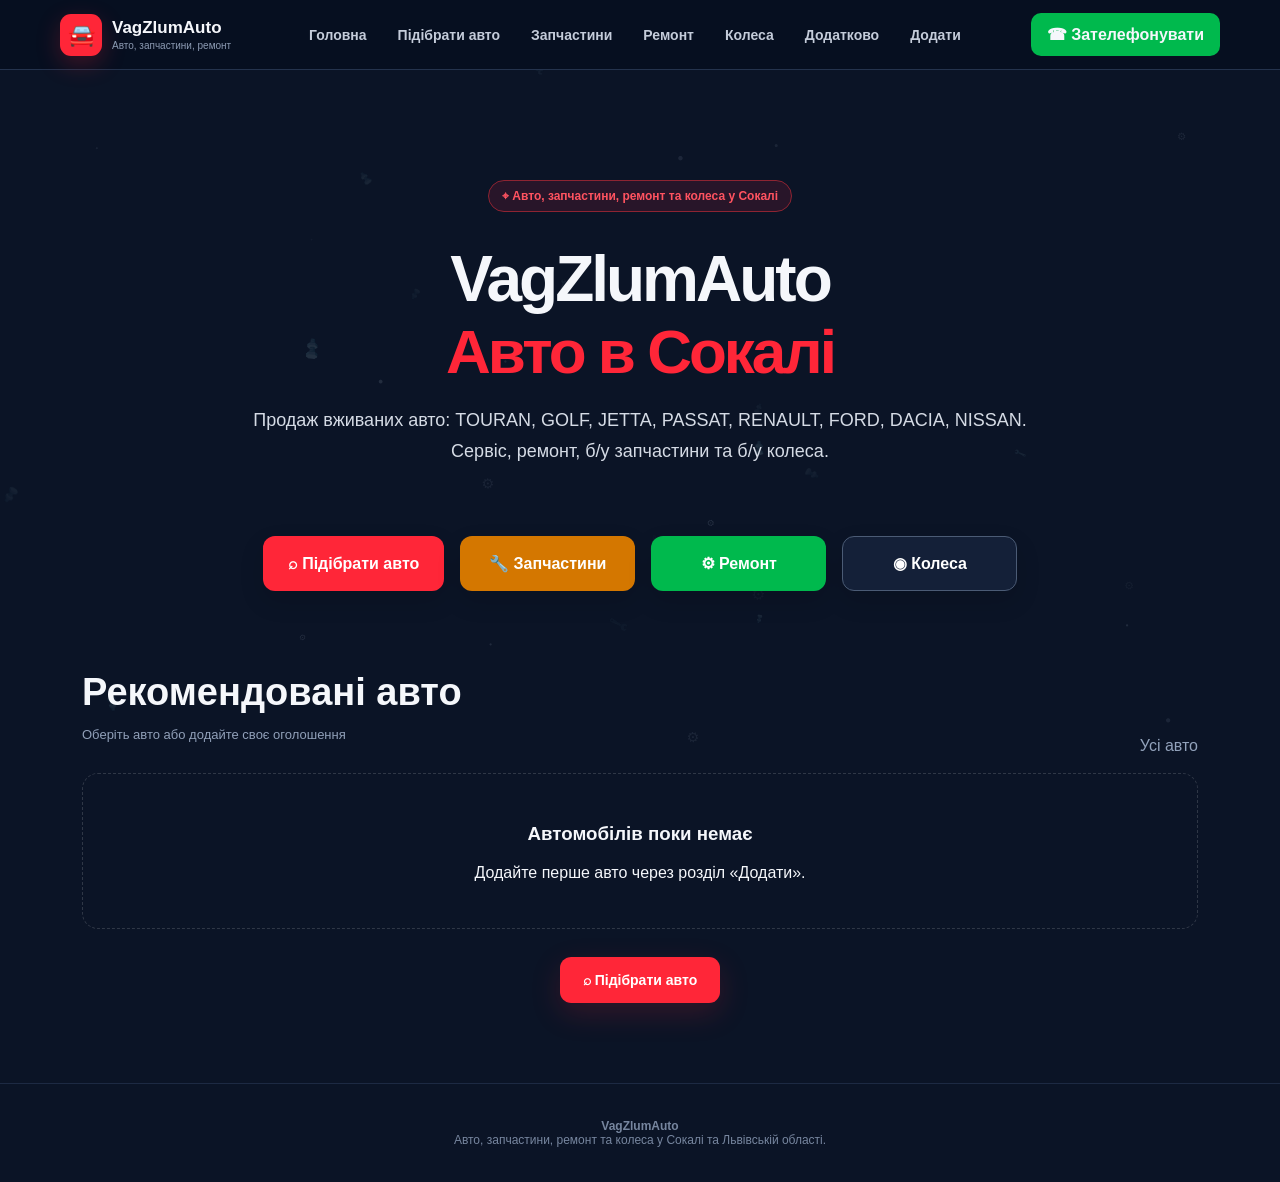
<file: index.html>
<!doctype html>
<html lang="uk">
<head>
<meta charset="utf-8"><meta name="viewport" content="width=device-width,initial-scale=1">
<title>VagZlumAuto — Авто в Сокалі</title>
<style>
.static-note{background:rgba(255,255,255,.04);border:1px solid rgba(255,255,255,.08);padding:14px 16px;border-radius:14px;margin:18px 0;color:#cbd5e1}.admin-panel{display:none}.admin-panel.open{display:block}.form-grid{display:grid;grid-template-columns:repeat(2,minmax(0,1fr));gap:14px}.form-grid .full{grid-column:1/-1}.form-grid input,.form-grid select,.form-grid textarea{width:100%;box-sizing:border-box;padding:12px;border-radius:10px;border:1px solid rgba(255,255,255,.12);background:#111827;color:#fff}.form-grid textarea{min-height:110px}.local-car-actions{display:flex;gap:8px;flex-wrap:wrap;margin-top:10px}.empty-state{padding:30px;text-align:center;border:1px dashed rgba(255,255,255,.15);border-radius:16px}.service-card{cursor:pointer}.hidden{display:none!important}@media(max-width:700px){.form-grid{grid-template-columns:1fr}.form-grid .full{grid-column:auto}}

/* Вбудований style.css */
:root{--bg:#091126;--panel:#131f36;--panel2:#17243d;--line:#2b3b58;--text:#f5f7fb;--muted:#91a0b9;--red:#ff2638;--green:#00b94d;--orange:#d47700;--blue:#2876ff}
*{box-sizing:border-box}body{margin:0;background:radial-gradient(circle at 50% -10%,#182641 0,#091126 42%,#050b19 100%);color:var(--text);font-family:Inter,Arial,sans-serif;min-height:100vh}a{color:inherit;text-decoration:none}main{max-width:1160px;margin:auto;padding:28px 22px 80px}.nav{position:sticky;top:0;z-index:20;height:72px;background:rgba(7,15,32,.94);backdrop-filter:blur(12px);border-bottom:1px solid #24334d;display:flex;align-items:center;gap:26px;padding:0 max(22px,calc((100vw - 1160px)/2))}.brand{display:flex;gap:10px;align-items:center;min-width:210px}.brand>b{display:grid;place-items:center;width:42px;height:42px;background:var(--red);border-radius:11px;font-size:22px;box-shadow:0 8px 25px #ff26383d}.brand span{font-size:17px;font-weight:800}.brand span>span{color:#fff}.brand small{display:block;color:#8c9bb3;font-size:10px;font-weight:500;margin-top:2px}.nav nav{display:flex;gap:5px;flex:1}.nav nav a,.login{padding:12px 13px;color:#c4ccda;font-weight:700;font-size:14px;border-radius:9px}.nav nav a:hover,.login:hover{background:#17243d;color:#fff}.nav-actions{display:flex;gap:8px;align-items:center}.call{background:var(--green);padding:12px 16px;border-radius:10px;font-weight:800;white-space:nowrap}.login{background:#17243d}.hero{text-align:center;padding:90px 20px 75px}.badge,.eyebrow{display:inline-block;color:#ff5360;border:1px solid #8e2432;background:#281529;padding:8px 13px;border-radius:999px;font-size:12px;font-weight:800}.hero h1{font-size:66px;margin:34px 0 0;letter-spacing:-3px}.hero h2{font-size:64px;color:var(--red);margin:0 0 22px;letter-spacing:-3px}.hero p{font-size:18px;line-height:1.7;color:#d5dbe5}.muted{color:var(--muted)!important;font-size:13px!important}.hero-buttons{display:flex;justify-content:center;gap:14px;margin-top:40px;flex-wrap:wrap}.btn{border:0;display:inline-flex;justify-content:center;align-items:center;gap:8px;padding:14px 22px;border-radius:11px;font-weight:900;cursor:pointer;font-size:14px;color:#fff}.btn.red{background:var(--red);box-shadow:0 10px 30px #ff26382b}.btn.green{background:var(--green)}.btn.orange{background:var(--orange)}.btn.outline{border:1px solid #4b5b75;background:#142038}.btn.danger{background:#b9162a}.btn.small{padding:9px 13px}.wide{width:100%}.split,.register-cta,.contact-strip{background:linear-gradient(120deg,#141f35,#0f1930);border:1px solid var(--line);border-radius:14px;padding:28px 32px;display:flex;justify-content:space-between;align-items:center;gap:20px;margin:25px 0}.split h2,.register-cta h2{margin:9px 0;font-size:30px}.section{margin-top:65px}.section-head{display:flex;justify-content:space-between;align-items:end;margin-bottom:18px}.section h2,.page-head h1{font-size:38px;margin:8px 0}.section-head>a{color:#92a2bb}.cards{display:grid;grid-template-columns:repeat(4,1fr);gap:15px}.car-card{background:var(--panel);border:1px solid var(--line);border-radius:12px;overflow:hidden;transition:.2s}.car-card:hover{transform:translateY(-3px);border-color:#4b5f82}.car-card img,.no-photo{width:100%;height:190px;object-fit:cover;background:#0c172b}.no-photo{display:grid;place-items:center;font-size:48px;color:#53627a}.car-body{padding:15px}.tag{display:inline-block;background:#152e4c;border:1px solid #2e4d70;color:#8db5e9;padding:4px 8px;border-radius:6px;font-size:10px;font-weight:900}.car-body h3{margin:9px 0;font-size:19px}.specs{color:#8f9db4;font-size:12px;margin-bottom:13px}.car-body strong,.price{color:#31d77c;font-size:20px}.empty{padding:30px;background:var(--panel);border:1px solid var(--line);border-radius:12px;color:var(--muted);grid-column:1/-1}.register-cta{margin-top:60px}.page-head{padding:35px 0 25px}.page-head p{color:var(--muted)}.filter,.form-panel,.auth-card,.user-list,.text-panel{background:var(--panel);border:1px solid var(--line);border-radius:14px;padding:25px;margin-bottom:24px}.filter{display:flex;gap:12px;margin-bottom:28px}select,input,textarea{width:100%;background:#0c1629;color:#eaf0f8;border:1px solid #344560;border-radius:8px;padding:12px;font:inherit;outline:none}select:focus,input:focus,textarea:focus{border-color:#7186aa}.filter select{max-width:280px}.detail{display:grid;grid-template-columns:2fr 1fr;gap:25px}.gallery,.detail-info,.details-grid{background:var(--panel);border:1px solid var(--line);border-radius:14px;padding:15px}.main-photo{width:100%;height:500px;object-fit:cover;border-radius:9px}.thumbs{display:flex;gap:8px;margin-top:9px;overflow:auto}.thumbs img{width:78px;height:58px;object-fit:cover;border-radius:6px}.detail-info{padding:28px}.detail-info h1{font-size:42px;margin:12px 0}.detail-info .price{font-size:30px;margin:20px 0 25px}.details-grid{display:grid;grid-template-columns:repeat(2,1fr);gap:0;margin-top:25px}.detail-row{display:flex;justify-content:space-between;gap:20px;padding:14px;border-bottom:1px solid #263651}.detail-row span{color:var(--muted)}.text-panel{margin-top:25px}.text-panel p{color:#c1c9d7;line-height:1.7}.auth-card{max-width:480px;margin:70px auto}.auth-card h1{font-size:38px}.auth-card form{display:grid;gap:17px;margin:25px 0}.auth-card label,.form-panel label{display:grid;gap:7px;color:#aeb9ca;font-size:12px;font-weight:800}.form-grid{display:grid;gap:15px}.form-grid.three{grid-template-columns:repeat(3,1fr)}.form-panel h2{font-size:20px;margin:10px 0 20px}.form-panel .full{grid-column:1/-1}.upload{border:1px dashed #587093;padding:20px;border-radius:10px;background:#0d1729}.upload input{border:0;padding:0;margin-top:10px;background:none}.user-row{display:flex;justify-content:space-between;align-items:center;gap:15px;padding:16px;background:#101b30;border:1px solid #293954;border-radius:10px;margin-bottom:10px}.user-row small{display:block;color:var(--muted);margin-top:5px}.role-form{display:flex;gap:8px;min-width:300px}.stats{display:grid;grid-template-columns:repeat(3,1fr);gap:15px}.stats div{background:var(--panel);border:1px solid var(--line);border-radius:14px;padding:25px}.stats b{font-size:38px;display:block}.stats span{color:var(--muted)}.admin-links{display:grid;gap:12px;margin-top:20px}.admin-links a{background:var(--panel);border:1px solid var(--line);padding:20px;border-radius:10px;font-weight:800}.contact-page{text-align:center;padding:100px 0}.big-icon{font-size:38px;margin-bottom:12px}.contact-page h1{font-size:38px;margin:10px}.contact-page>p{max-width:600px;margin:0 auto 30px;color:var(--muted)}.contact-card{max-width:520px;margin:auto;background:var(--panel);border:1px solid var(--line);border-radius:14px;padding:32px}.contact-card .circle,.service-icon{width:42px;height:42px;display:grid;place-items:center;margin:auto;background:#17401f;border-radius:50%;color:#5bf18e}.contact-bottom{margin-top:25px;padding-top:18px;border-top:1px solid var(--line);color:var(--muted);font-size:12px}.contact-page.orange .big-icon{color:#ff9b00}.contact-page.blue .big-icon{color:#5592ff}.service-grid{display:grid;grid-template-columns:repeat(3,1fr);gap:15px}.service{background:var(--panel);border:1px solid var(--line);border-radius:12px;padding:18px}.service-icon{margin:0 0 12px}.service h3{margin:0 0 9px}.service p{color:var(--muted);font-size:13px;min-height:38px}.service strong{color:#3be384}.contact-strip{margin-top:30px}.flash-wrap{position:fixed;right:20px;top:90px;z-index:50}.flash{padding:13px 18px;border-radius:9px;margin-bottom:8px;background:#17243d;border:1px solid #40516f}.flash.success{border-color:#20a85d}.flash.error{border-color:#e3354a}.floating-parts{position:fixed;inset:0;pointer-events:none;overflow:hidden;z-index:-1}.floating-parts span{position:absolute;opacity:.09;font-size:28px;animation:float 18s linear infinite}.floating-parts span:nth-child(1){left:7%;top:20%;animation-duration:16s}.floating-parts span:nth-child(2){left:86%;top:15%;animation-duration:22s}.floating-parts span:nth-child(3){left:20%;top:70%;animation-duration:20s}.floating-parts span:nth-child(4){left:72%;top:68%;animation-duration:17s}.floating-parts span:nth-child(5){left:45%;top:30%;animation-duration:25s}.floating-parts span:nth-child(6){left:58%;top:85%;animation-duration:19s}@keyframes float{0%{transform:translateY(20vh) rotate(0)}50%{transform:translateY(-15vh) rotate(180deg)}100%{transform:translateY(20vh) rotate(360deg)}}footer{text-align:center;padding:35px;border-top:1px solid #1d2a43;color:#77869f;font-size:12px}
@media(max-width:1000px){.nav nav{display:none}.cards{grid-template-columns:repeat(2,1fr)}.detail{grid-template-columns:1fr}.service-grid{grid-template-columns:repeat(2,1fr)}.form-grid.three{grid-template-columns:repeat(2,1fr)}}
@media(max-width:650px){main{padding:18px 14px 60px}.nav{padding:0 12px}.nav-actions .call{display:none}.hero{padding:55px 8px}.hero h1,.hero h2{font-size:43px}.hero p{font-size:15px}.cards,.service-grid,.stats,.details-grid{grid-template-columns:1fr}.split,.register-cta,.contact-strip{align-items:flex-start;flex-direction:column}.filter{flex-direction:column}.filter select{max-width:none}.main-photo{height:320px}.form-grid.three{grid-template-columns:1fr}.user-row{align-items:stretch;flex-direction:column}.role-form{min-width:0}.brand{min-width:0}}

/* Final visual refinements */
.nav nav a.active{background:var(--red);color:#fff;box-shadow:0 7px 18px #ff26383b}
.nav nav a.active:hover{background:var(--red);color:#fff}
.nav{height:70px}
.home-hero{padding:82px 20px 52px}
.home-hero h1{font-size:64px;margin-top:30px}
.home-hero h2{font-size:62px;margin-bottom:18px}
.quick-actions{display:flex;justify-content:center;gap:16px;flex-wrap:wrap;margin:0 auto 52px}
.quick-btn{min-width:175px;padding:17px 24px;border-radius:12px;display:inline-flex;justify-content:center;align-items:center;gap:8px;font-weight:900;font-size:16px;color:#fff;border:1px solid transparent;box-shadow:0 10px 24px #0002}
.quick-btn.red{background:var(--red)} .quick-btn.orange{background:var(--orange)} .quick-btn.green{background:var(--green)} .quick-btn.outline{background:#142038;border-color:#4b5b75}
.benefits{display:grid;grid-template-columns:repeat(3,1fr);gap:24px;margin:0 auto 70px;max-width:950px}
.benefits article{background:rgba(19,31,54,.78);border:1px solid var(--line);border-radius:14px;padding:28px 22px;text-align:center;min-height:135px}
.benefit-icon{font-size:34px;color:#ff5360;margin-bottom:10px}.benefits h3{margin:0 0 8px}.benefits p{margin:0;color:var(--muted);font-size:13px;line-height:1.45}
.filter label{display:grid;gap:7px;color:#aeb9ca;font-size:12px;font-weight:800;flex:1}.filter{align-items:end}.filter .btn{height:44px}
.catalog-head{padding-top:28px}.catalog-head h1{margin-bottom:8px}
.contact-page{padding:55px 0 90px}.repair-page .contact-card{margin-top:26px}.repair-page .big-icon{color:#43e57f}
@media(max-width:700px){.benefits{grid-template-columns:1fr}.quick-btn{min-width:145px}.home-hero h1{font-size:45px}.home-hero h2{font-size:43px}}

/* Catalog / recommended layout */
.recommended{margin-top:10px;padding-top:20px}
.recommended-grid{display:grid;grid-template-columns:repeat(2,minmax(250px,330px));gap:18px}
.recommended-card{background:var(--panel);border:1px solid var(--line);border-radius:12px;overflow:hidden;transition:.2s}
.recommended-card:hover{transform:translateY(-3px);border-color:#ff5360}
.recommended-photo{display:block;position:relative}
.recommended-photo img,.recommended-photo .no-photo{width:100%;height:190px;object-fit:cover}
.recommend-badge{position:absolute;left:10px;top:10px;background:var(--red);color:#fff;padding:5px 9px;border-radius:999px;font-size:10px;font-weight:900}
.recommended-body{padding:12px}
.recommended-body h3{margin:7px 0 10px;font-size:17px}
.recommended-meta{display:flex;justify-content:space-between;gap:8px;align-items:center}
.recommended-meta span{font-size:12px;color:#c4ccda}
.recommended-meta strong{color:#ff5360;font-size:16px}
.detail-btn{width:100%;margin-top:8px;background:#243650;color:#fff;padding:10px 14px;font-size:12px}
.detail-btn:hover{background:var(--red)}
.recommended-action{text-align:center;margin-top:28px}
.filter-simple{max-width:100%;align-items:end}
.filter-simple label{max-width:300px}
.filter-simple .btn{min-width:130px}
@media(max-width:700px){
 .recommended-grid{grid-template-columns:1fr}
 .filter-simple label{max-width:none}
}


/* Model picker cards */
.model-picker { display:grid; grid-template-columns:repeat(5, minmax(0,1fr)); gap:16px; margin:28px 0 18px; }
.model-picker .model-card { text-decoration:none; color:inherit; text-align:center; overflow:hidden; }
.model-picker .model-card .no-photo { height:96px; display:flex; align-items:center; justify-content:center; font-size:38px; }
.model-picker .model-card .car-body { padding:14px 10px 18px; }
.model-picker .model-card h3 { margin:0; text-transform:uppercase; }
.model-search-link { text-align:center; margin:18px 0 28px; }
.model-search-link .btn { display:inline-block; }
@media (max-width:900px){ .model-picker{grid-template-columns:repeat(2,1fr)} }

/* Каталог: картки моделей мають бути справжніми посиланнями */
.model-picker .model-card { cursor:pointer; display:block; text-align:center; }
.model-picker .model-card .no-photo { height:96px; }
.model-picker .model-card .car-body { padding:14px 10px 18px; }
.model-picker .model-card h3 { margin:0 0 8px; text-transform:uppercase; }
.model-link { color:#9eb1cc; font-size:12px; font-weight:700; }
.model-picker .model-card:hover .model-link { color:#fff; }
.model-search-link { display:flex; justify-content:center; margin:18px 0 28px; }
.photo-counter{color:#9fb0c8;font-weight:700;font-size:14px}.existing-cars{margin-top:25px}.existing-list{display:grid;gap:12px}.existing-car{display:grid;grid-template-columns:80px 1fr auto;gap:16px;align-items:center;background:#101b30;border:1px solid #293954;border-radius:10px;padding:10px}.existing-thumb{width:80px;height:60px;border-radius:7px;overflow:hidden;display:grid;place-items:center;background:#0c1629}.existing-thumb img{width:100%;height:100%;object-fit:cover}.existing-info{display:grid;gap:5px}.existing-info span{color:var(--muted);font-size:12px}.existing-actions{display:flex;gap:8px;align-items:center}.existing-actions form{margin:0}.btn.danger{background:#7f1d2d;color:#fff;border:1px solid #b12b42}.btn.danger:hover{background:#d12f46}.feature-list{display:grid;gap:12px;margin-top:25px}.feature-box{background:var(--panel);border:1px solid var(--line);border-radius:12px;padding:18px}.feature-box h3{margin:0 0 10px;font-size:15px}.feature-box p{margin:0;color:#c1c9d7;line-height:1.55}.feature-specs{display:grid;grid-template-columns:repeat(3,1fr);gap:12px}.feature-specs div{display:grid;gap:4px}.feature-specs span{color:var(--muted);font-size:12px}.feature-specs b{font-size:13px}@media(max-width:700px){.existing-car{grid-template-columns:60px 1fr}.existing-thumb{width:60px;height:50px}.existing-actions{grid-column:1/-1}.feature-specs{grid-template-columns:1fr}}

/* Додаткові послуги */
.service-link{display:block;transition:.2s}.service-link:hover{transform:translateY(-3px);border-color:#ff5360}.service-more{display:inline-block;margin-top:8px;color:#ff5360;font-weight:900;font-size:13px}.additional-grid{margin-bottom:25px}.service-detail-page{padding:42px 0 90px}.back-link{display:inline-block;color:#9eb0c8;font-size:13px;font-weight:700;margin-bottom:20px}.back-link:hover{color:#fff}.service-detail-card{max-width:820px;margin:0 auto;background:linear-gradient(145deg,#17243d,#101a30);border:1px solid var(--line);border-radius:16px;padding:38px;text-align:center}.service-detail-icon{width:64px;height:64px;display:grid;place-items:center;margin:0 auto 16px;background:#1a3325;border:1px solid #2d5e3c;border-radius:16px;color:#62f29a;font-size:28px}.service-detail-card h1{font-size:42px;margin:14px 0}.service-description{max-width:650px;margin:0 auto 28px;color:#c6cfdd;line-height:1.75}.service-info-grid{display:grid;grid-template-columns:1fr 1fr;gap:14px;text-align:left;margin:25px 0}.service-info-box{background:#0d1729;border:1px solid #2b3b58;border-radius:12px;padding:18px}.service-info-box span{display:block;color:#91a0b9;font-size:12px;margin-bottom:8px}.service-info-box b{display:block;font-size:15px}.service-info-box small{display:block;color:#7f8da5;margin-top:6px}.service-call{min-width:230px}.service-detail-card .contact-bottom{margin-top:20px}@media(max-width:700px){.service-detail-card{padding:25px 18px}.service-detail-card h1{font-size:32px}.service-info-grid{grid-template-columns:1fr}}

/* Модальне вікно зв’язку — однакове для всіх кнопок «Зателефонувати» */
body.modal-open{overflow:hidden}
.call-modal{position:fixed;inset:0;z-index:1000;display:none;align-items:flex-start;justify-content:center;padding:18px 16px;overflow:auto}
.call-modal.open{display:flex}
.call-modal-backdrop{position:fixed;inset:0;background:rgba(3,8,20,.78);backdrop-filter:blur(5px)}
.call-modal-card{position:relative;width:min(100%,672px);margin:0 auto;background:linear-gradient(145deg,#131f36,#0f1930);border:1px solid #3a4a66;border-radius:18px;padding:24px;box-shadow:0 25px 80px rgba(0,0,0,.55);text-align:center}
.call-modal-close{position:absolute;right:17px;top:12px;border:0;background:transparent;color:#8e9db5;font-size:25px;line-height:1;cursor:pointer;padding:3px 7px}
.call-modal-close:hover{color:#fff}
.call-modal-icon{width:43px;height:43px;display:grid;place-items:center;margin:0 auto 10px;background:var(--red);border-radius:50%;font-size:22px;color:#fff;box-shadow:0 8px 25px #ff26384a}
.call-modal-card h2{margin:5px 0 6px;font-size:24px}
.call-modal-card>p{margin:0 0 22px;color:#91a0b9;font-size:12px}
.call-numbers{display:grid;grid-template-columns:repeat(3,1fr);gap:14px}
.call-number{background:#18263e;border:1px solid #354866;border-radius:12px;padding:24px 12px 12px}
.call-number-main{font-size:15px;font-weight:900;margin-bottom:13px;white-space:nowrap}
.call-number-actions{display:flex;justify-content:center;gap:7px}
.social-btn{display:inline-flex;align-items:center;justify-content:center;border:1px solid #435570;background:#101b30;border-radius:6px;padding:7px 9px;color:#d9e1ed;font-size:10px;font-weight:800;white-space:nowrap}
.social-btn:hover{background:#1d2c46;border-color:#637594;color:#fff}
@media(max-width:700px){.call-modal-card{padding:24px 14px}.call-numbers{grid-template-columns:1fr}.call-number{padding:16px 12px}.call-number-main{font-size:16px}}

/* Сторінка авто — галерея та компонування як у референсі */
.car-detail-page{padding-top:4px}.car-detail-page .back-link{margin:6px 0 20px}.detail{grid-template-columns:minmax(0,2fr) minmax(320px,1fr);align-items:start}.detail>*{min-width:0}.gallery{padding:14px;overflow:hidden}.gallery-main{position:relative;min-width:0}.main-photo{display:block;width:100%;height:420px;min-width:0;object-fit:cover;border-radius:10px}.gallery-arrow{position:absolute;top:50%;transform:translateY(-50%);width:40px;height:40px;border:0;border-radius:50%;background:rgba(21,31,49,.88);color:#fff;font-size:34px;line-height:1;display:grid;place-items:center;cursor:pointer;z-index:2}.gallery-arrow:hover{background:#33445f}.gallery-prev{left:10px}.gallery-next{right:10px}.photo-count{position:absolute;left:50%;bottom:10px;transform:translateX(-50%);padding:6px 11px;border-radius:999px;background:rgba(13,20,34,.92);color:#fff;font-size:11px;font-weight:800}.thumb-row{display:grid;grid-template-columns:34px minmax(0,1fr) 34px;gap:7px;align-items:center;margin-top:10px}.thumbs{min-width:0;display:flex;gap:8px;overflow-x:auto;scrollbar-width:none;padding:2px}.thumbs::-webkit-scrollbar{display:none}.thumb{flex:0 0 76px;width:76px;height:58px;padding:0;border:2px solid transparent;border-radius:7px;background:#0d1729;overflow:hidden;cursor:pointer}.thumb img{width:100%;height:100%;object-fit:cover;display:block}.thumb.active{border-color:var(--red)}.thumb-arrow{width:34px;height:34px;border:1px solid #42536f;background:#17243d;color:#fff;border-radius:50%;font-size:24px;line-height:1;cursor:pointer}.thumb-arrow:hover{background:#263a59}.detail-info{padding:16px 0 0 0;background:transparent;border:0}.detail-topline{display:flex;align-items:center;gap:10px;color:#8d9bb0;font-size:12px}.detail-info .tag{color:#ff5360;background:#281529;border-color:#8e2432}.detail-info h1{font-size:30px;color:#ff5360;line-height:1.15;margin:10px 0 4px}.car-title-sub{font-size:13px;color:#9aa8bd;margin-bottom:14px}.quick-spec-card{background:var(--panel);border:1px solid var(--line);border-radius:14px;padding:17px 18px;margin-bottom:16px}.quick-spec-card h3{font-size:14px;margin:0 0 14px}.quick-specs{display:grid;grid-template-columns:1fr 1fr;gap:11px 18px}.quick-specs div{min-width:0}.quick-specs span{display:block;color:#7f8da4;font-size:10px;margin-bottom:3px}.quick-specs b{display:block;color:#e8edf5;font-size:11px;line-height:1.3}.detail-info .wide{min-height:44px}.feature-list{margin-top:25px}.feature-box{padding:18px 20px}.interest-box{margin-top:25px;padding:20px;text-align:center;background:linear-gradient(120deg,#26192b,#142039);border:1px solid #713044;border-radius:13px}.interest-box h3{margin:0 0 8px}.interest-box p{color:#94a3ba;font-size:12px;margin:0 0 16px}.interest-box .btn{min-width:185px}.car-detail-page form{margin-top:18px}@media(max-width:1000px){.detail{grid-template-columns:1fr}.detail-info{padding:0}.main-photo{height:460px}}@media(max-width:650px){.main-photo{height:320px}.quick-specs{grid-template-columns:1fr 1fr}.thumb{flex-basis:68px;width:68px}.gallery-arrow{width:36px;height:36px;font-size:29px}}

/* Редагування існуючих авто */
.existing-actions { display:flex; flex-wrap:wrap; gap:8px; align-items:center; }
.existing-actions form { margin:0; }
.edit-photo-grid { display:grid; grid-template-columns:repeat(auto-fill,minmax(150px,1fr)); gap:12px; margin:12px 0 24px; }
.edit-photo-item { border:1px solid #30415f; border-radius:10px; padding:8px; background:#101b31; }
.edit-photo-item img { width:100%; height:110px; object-fit:cover; border-radius:7px; display:block; margin-bottom:8px; }
.edit-photo-item .btn { width:100%; }

/* Повідомлення, коли за вибраною маркою/моделлю немає авто */
.filter-empty{grid-column:1/-1;background:var(--panel);border:1px solid #7f2635;border-radius:14px;padding:38px;text-align:center}
.filter-empty h3{margin:0 0 10px;font-size:22px}
.filter-empty p{max-width:650px;margin:0 auto 22px;color:var(--muted);line-height:1.6}


/* Літаючі частинки-запчастини на всіх сторінках */
.parts-particles{position:fixed;inset:0;width:100%;height:100%;pointer-events:none;z-index:0;opacity:.7}
body>header,body>main,body>footer{position:relative;z-index:1}
body{background:#0b1426}

/* Кнопка збереження — нормальний вигляд */
button.btn, input[type="submit"].btn, a.btn {
  appearance:none;
  -webkit-appearance:none;
  font-family:inherit;
  text-decoration:none;
  border:1px solid transparent;
  min-height:44px;
  background:#1b2a43;
  color:#fff;
  transition:transform .15s ease, background .15s ease, box-shadow .15s ease, border-color .15s ease;
}
button.btn.red, input[type="submit"].btn.red {
  background:linear-gradient(135deg,#ff3345,#e9162d) !important;
  color:#fff !important;
  border-color:#ff3345 !important;
  box-shadow:0 8px 24px rgba(255,38,56,.28);
}
button.btn.red:hover, input[type="submit"].btn.red:hover { transform:translateY(-1px); box-shadow:0 10px 28px rgba(255,38,56,.38); }
button.btn.red:active, input[type="submit"].btn.red:active { transform:translateY(0); }

/* Мобільне меню з трьома смужками */
.mobile-menu-btn{display:none;margin-left:auto;width:44px;height:44px;border:1px solid #30415e;background:#111d33;border-radius:10px;cursor:pointer;padding:9px;align-items:center;justify-content:center;flex-direction:column;gap:5px}
.mobile-menu-btn span{display:block;width:23px;height:2px;border-radius:2px;background:#dce5f3;transition:.2s}
.mobile-menu-btn.open span:nth-child(1){transform:translateY(7px) rotate(45deg)}
.mobile-menu-btn.open span:nth-child(2){opacity:0}
.mobile-menu-btn.open span:nth-child(3){transform:translateY(-7px) rotate(-45deg)}
.mobile-menu{display:none;position:absolute;top:70px;left:10px;right:10px;background:rgba(8,16,34,.98);border:1px solid #2a3b57;border-radius:13px;padding:8px;box-shadow:0 18px 45px rgba(0,0,0,.45);backdrop-filter:blur(14px)}
.mobile-menu.open{display:block}
.mobile-menu-item{display:flex;align-items:center;justify-content:space-between;padding:15px 14px;border-radius:9px;color:#d4dcea;font-weight:800;border-bottom:1px solid #1d2b43}
.mobile-menu-item:last-child{border-bottom:0}
.mobile-menu-item.active{background:#ff2638;color:#fff}
.menu-arrow{font-size:25px;line-height:16px;color:#7f91ad}
.mobile-menu-item.active .menu-arrow{color:#fff}
@media(max-width:1000px){.mobile-menu-btn{display:flex}.nav nav{display:none}}

</style>
</head>
<body>
<canvas id="partsParticles" class="parts-particles" aria-hidden="true"></canvas>
<header class="nav">
<a class="brand" href="#home"><b>🚘</b><span>VagZlumAuto<small>Авто, запчастини, ремонт</small></span></a>
<nav id="desktopNav"></nav>
<button class="mobile-menu-btn" type="button" aria-label="Меню" aria-expanded="false" id="mobileMenuBtn"><span></span><span></span><span></span></button>
<div class="nav-actions"><a class="call" href="tel:+380639565333">☎ Зателефонувати</a></div>
<div class="mobile-menu" id="mobileMenu" aria-hidden="true"></div>
</header>
<main id="app"></main>
<footer><b>VagZlumAuto</b><br>Авто, запчастини, ремонт та колеса у Сокалі та Львівській області.</footer>
<script>
const phones=[['+380 63 956 5333','380639565333'],['+380 99 956 5333','380999565333'],['+380 98 956 5333','380989565333']];
const brands={Volkswagen:['Golf','Golf 1.0 TSI','Golf 1.2 TSI','Golf 1.4 TSI','Golf 1.5 TSI','Golf 1.5 eTSI','Golf 1.6','Golf 1.6 TDI','Golf 2.0','Golf 2.0 TDI','Golf 2.0 TSI','Golf 2.0 GTI','Golf R','Golf GTE','Jetta','Jetta 1.4 TSI','Jetta 1.6','Jetta 1.8 TSI','Jetta 2.0','Jetta 2.0 TDI','Jetta GLI','Passat','Passat 1.4 TSI','Passat 1.5 TSI','Passat 1.8 TSI','Passat 2.0 TSI','Passat 2.0 TDI','Passat 2.0 BiTDI','Passat GTE','Touran','Touran 1.2 TSI','Touran 1.4 TSI','Touran 1.6 TDI','Touran 2.0 TDI'],Renault:['Clio','Megane','Laguna','Scenic','Espace','Talisman','Captur','Kadjar','Koleos','Austral','Arkana','Kangoo','Trafic','Master','Zoe','Duster'],Ford:['Fiesta','Focus','Mondeo','Fusion','Taurus','Mustang','Puma','Kuga','Edge','Explorer','Escape','Bronco','Bronco Sport','Expedition','EcoSport','Maverick','Ranger','F-150','F-250','F-350','Transit','Transit Custom','Transit Connect','Transit Courier','Tourneo Connect','Tourneo Custom','Galaxy','S-Max','C-Max','Grand C-Max','B-Max','Ka','Ka+','Crown Victoria','GT','GT40','Probe','Capri','Escort','Sierra','Scorpio','Granada','Orion','Puma ST','Focus ST','Focus RS','Fiesta ST','Mustang Mach-E'],Dacia:['Logan','Sandero','Sandero Stepway','Duster','Jogger','Spring','Lodgy','Dokker','Dokker Van','Logan MCV','Logan Pick-Up','Solenza','1310','Bigster'],Nissan:['Almera','Juke','Micra','Navara','Note','Qashqai','X-Trail','Leaf','Murano','Pathfinder','Primera','Tiida']};
const services=[['shinomontazh','◉','Шиномонтаж','Монтаж та демонтаж шин, балансування коліс, перевірка тиску та підготовка автомобіля до сезону.'],['himchistka','✦','Хімчистка','Професійна хімчистка салону автомобіля: сидіння, стеля, підлога, пластик та важкодоступні місця.'],['myika-avto','✧','Мийка авто','Комплексна мийка автомобіля з очищенням кузова, скла та коліс.'],['detailing','◆','Детейлінг','Детейлінг кузова та салону: глибоке очищення, відновлення зовнішнього вигляду та захист поверхонь.'],['computer-diagnostics','⚡','Компʼютерна діагностика','Компʼютерна перевірка електронних блоків автомобіля, зчитування помилок та діагностика несправностей.'],['prygon-avto','➜','Пригон авто','Допоможемо підібрати та пригнати автомобіль під ваш бюджет і побажання.']];
const repair=[['Заміна масла та фільтрів','Регулярне ТО та заміна витратних матеріалів.','від 800 грн'],['Діагностика двигуна','Комп\'ютерна та механічна діагностика.','від 500 грн'],['Ремонт гальмівної системи','Колодки, диски, супорти та гальмівна рідина.','від 1 500 грн'],['Ремонт підвіски','Діагностика та заміна елементів ходової.','від 2 000 грн'],['Ремонт та заміна двигуна','Ремонтні роботи та заміна агрегатів.','від 15 000 грн'],['Ремонт коробки передач','Механічні та автоматичні КПП.','від 8 000 грн'],['Електрика та діагностика','Пошук і усунення електричних несправностей.','від 600 грн'],['Ремонт кондиціонера','Заправка, діагностика та ремонт системи.','від 600 грн'],['Ремонт вихлопної системи','Глушник, каталізатор та інші елементи.','від 2 500 грн'],['Комп\'ютерна діагностика','Повна перевірка електронних блоків автомобіля.','від 400 грн']];
const body=['Седан','Хетчбек','Універсал','Купе','Кабріолет','Ліфтбек','Фастбек','Тарга','Родстер','Кросовер','Позашляховик','Мінівен','Мікроавтобус','Фургон','Пікап','Універсал/фургон','Компактвен'];
const fuel=['Бензин','Дизель','Гібрид','Електро','Газ/бензин','Водень'], gearbox=['Механіка','Автомат','DSG','Варіатор','Робот'], drive=['Передній','Задній','Повний'];
const esc=s=>String(s??'').replace(/[&<>"']/g,m=>({'&':'&amp;','<':'&lt;','>':'&gt;','"':'&quot;',"'":'&#039;'}[m]));
let cars=JSON.parse(localStorage.getItem('vagzlumauto_cars')||'[]');
const save=()=>localStorage.setItem('vagzlumauto_cars',JSON.stringify(cars));
function nav(){return [['home','Головна'],['cars','Підібрати авто'],['parts','Запчастини'],['repair','Ремонт'],['wheels','Колеса'],['additional','Додатково'],['add','Додати']].map(([k,n])=>`<a href="#${k}">${n}</a>`).join('')}
document.getElementById('desktopNav').innerHTML=nav();document.getElementById('mobileMenu').innerHTML=nav().replaceAll('<a ','<a class="mobile-menu-item" ');
function pageHead(k,t,p=''){return `<section class="page-head"><div class="eyebrow">VagZlumAuto</div><h1>${t}</h1><p>${p}</p></section>`}
function home(){let q=new URLSearchParams(location.hash.split('?')[1]||'');let brand=q.get('brand'),model=q.get('model');let list=cars.filter(c=>(!brand||c.brand===brand)&&(!model||c.model===model));return `<section class="hero home-hero"><div class="badge">⌖ Авто, запчастини, ремонт та колеса у Сокалі</div><h1>VagZlumAuto</h1><h2>Авто в Сокалі</h2><p>Продаж вживаних авто: TOURAN, GOLF, JETTA, PASSAT, RENAULT, FORD, DACIA, NISSAN.<br>Сервіс, ремонт, б/у запчастини та б/у колеса.</p></section><section class="quick-actions"><a class="quick-btn red" href="#cars">⌕ Підібрати авто</a><a class="quick-btn orange" href="#parts">🔧 Запчастини</a><a class="quick-btn green" href="#repair">⚙ Ремонт</a><a class="quick-btn outline" href="#wheels">◉ Колеса</a></section><section class="recommended section"><div class="section-head"><div><h2>${brand||model?'Автомобілі '+esc(model||brand):'Рекомендовані авто'}</h2><p class="muted">${brand||model?'Результат підбору':'Оберіть авто або додайте своє оголошення'}</p></div><a href="#cars">Усі авто</a></div>${carGrid(list)}<div class="recommended-action"><a class="btn red" href="#cars">⌕ Підібрати авто</a></div></section>`}
function carGrid(list){if(!list.length)return `<div class="empty-state"><h3>${cars.length?'Такого автомобіля зараз немає':'Автомобілів поки немає'}</h3><p>${cars.length?'Спробуйте іншу марку або модель.':'Додайте перше авто через розділ «Додати».'}</p></div>`;return `<div class="cards">${list.map(c=>`<article class="car-card">${c.photo?`<img src="${c.photo}" alt="${esc(c.brand+' '+c.model)}">`:`<div class="no-photo">🚘</div>`}<div class="car-body"><span class="tag">${esc(c.brand)}</span><h3>${esc(c.model)}</h3><div class="specs">${esc(c.year||'—')} · ${esc(c.mileage||'—')} тис. км</div><strong>${c.price?Number(c.price).toLocaleString('uk-UA')+' доларів США':'Ціна за запитом'}</strong><a class="btn detail-btn" href="#car/${c.id}">Детальніше</a></div></article>`).join('')}</div>`}
function carsPage(){return pageHead('cars','Підібрати авто','Оберіть марку та модель автомобіля')+`<div class="model-picker cards">${[['GOLF','Volkswagen','Golf'],['JETTA','Volkswagen','Jetta'],['PASSAT','Volkswagen','Passat'],['TOURAN','Volkswagen','Touran'],['RENAULT','Renault',''],['FORD','Ford',''],['DACIA','Dacia','']].map(x=>`<a class="car-card model-card" href="#home?brand=${encodeURIComponent(x[1])}${x[2]?'&model='+encodeURIComponent(x[2]):''}"><div class="no-photo">🚗</div><div class="car-body"><h3>${x[0]}</h3><span class="model-link">Показати авто ›</span></div></a>`).join('')}</div><div class="model-search-link"><a class="btn" href="#allcars">Показати всі авто ›</a></div>`}
function allCars(){return pageHead('allcars','Усі автомобілі','Усі оголошення VagZlumAuto')+carGrid(cars)}
function addPage(){return pageHead('add','Додати автомобіль','Оголошення зберігається у цьому браузері')+`<div class="static-note">⚠ GitHub Pages не має Python/SQLite. Ця версія працює повністю у браузері: додані авто зберігаються через localStorage на цьому пристрої.</div><form id="carForm" class="form-grid"><label>Марка<select name="brand" id="brandSel" required>${Object.keys(brands).map(b=>`<option>${b}</option>`).join('')}</select></label><label>Модель<select name="model" id="modelSel" required></select></label><label>Рік<input name="year" type="number" required></label><label>Ціна, $<input name="price" type="number"></label><label>Пробіг, тис. км<input name="mileage"></label><label>Паливо<select name="fuel"><option></option>${fuel.map(x=>`<option>${x}</option>`).join('')}</select></label><label>Коробка<select name="gearbox"><option></option>${gearbox.map(x=>`<option>${x}</option>`).join('')}</select></label><label>Кузов<select name="body"><option></option>${body.map(x=>`<option>${x}</option>`).join('')}</select></label><label>Колір<input name="color"></label><label>Двигун<input name="engine"></label><label>Привід<select name="drive"><option></option>${drive.map(x=>`<option>${x}</option>`).join('')}</select></label><label>Телефон<input name="phone" placeholder="+380..."></label><label class="full">Фото<input name="photo" type="file" accept="image/*"></label><label class="full">Опис<textarea name="description"></textarea></label><div class="full"><button class="btn red" type="submit">Зберегти авто</button></div></form>`}
function parts(){return pageHead('parts','Запчастини','Б/у та нові запчастини — уточнюйте наявність за телефоном')+`<div class="empty-state"><h3>Запчастини</h3><p>Напишіть або зателефонуйте — підкажемо наявність та ціну.</p><a class="btn red" href="tel:+380639565333">Зателефонувати</a></div>`}
function repairPage(){return pageHead('repair','Ремонт','Ремонт та обслуговування автомобілів')+`<div class="cards">${repair.map(x=>`<article class="car-card"><div class="car-body"><h3>${x[0]}</h3><p>${x[1]}</p><strong>${x[2]}</strong></div></article>`).join('')}</div>`}
function wheels(){return pageHead('wheels','Колеса','Б/у та нові колеса, шини та диски')+`<div class="empty-state"><h3>Колеса</h3><p>Уточнюйте актуальну наявність та розміри за телефоном.</p><a class="btn red" href="tel:+380639565333">Зателефонувати</a></div>`}
function additional(){return pageHead('additional','Додатково','Наші послуги')+`<div class="cards">${services.map(x=>`<a class="car-card service-card" href="#service/${x[0]}"><div class="no-photo">${x[1]}</div><div class="car-body"><h3>${x[2]}</h3><span class="model-link">Детальніше ›</span></div></a>`).join('')}</div>`}
function service(slug){let x=services.find(s=>s[0]===slug);return pageHead('service',x?x[2]:'Послуга',x?x[3]:'')+`<div class="empty-state"><p>${x?.[3]||''}</p><p><b>м. Сокаль, вул. Татаркавська</b><br>Пн–Сб: 09:00–18:00<br>Неділя — за домовленістю</p><a class="btn red" href="tel:+380639565333">Зателефонувати</a></div>`}
function detail(id){let c=cars.find(x=>x.id===id);if(!c)return allCars();return pageHead('detail',`${esc(c.brand)} ${esc(c.model)}`,`${esc(c.year||'')} · ${esc(c.mileage||'')} тис. км`)+`<div class="car-detail"><div>${c.photo?`<img src="${c.photo}" style="max-width:100%;border-radius:16px">`:'<div class="no-photo" style="height:280px">🚘</div>'}</div><div><h2>${c.price?Number(c.price).toLocaleString('uk-UA')+' доларів США':'Ціна за запитом'}</h2><p>${esc(c.description||'Опис не вказаний.')}</p><p>Паливо: ${esc(c.fuel||'—')}<br>Коробка: ${esc(c.gearbox||'—')}<br>Кузов: ${esc(c.body||'—')}<br>Двигун: ${esc(c.engine||'—')}<br>Привід: ${esc(c.drive||'—')}<br>Телефон: ${esc(c.phone||'—')}</p><a class="btn red" href="tel:+380639565333">Зателефонувати</a></div></div>`}
function render(){let h=location.hash.slice(1)||'home';let [route,...parts]=h.split('/');let out=route==='home'?home():route==='cars'?carsPage():route==='allcars'?allCars():route==='add'?addPage():route==='parts'?parts():route==='repair'?repairPage():route==='wheels'?wheels():route==='additional'?additional():route==='service'?service(parts[0]):route==='car'?detail(parts[0]):home();document.getElementById('app').innerHTML=out;bind();}
function bind(){const f=document.getElementById('carForm');if(f){const bs=f.brand,ms=f.model;const fill=()=>ms.innerHTML=brands[bs.value].map(x=>`<option>${x}</option>`).join('');bs.onchange=fill;fill();f.onsubmit=async e=>{e.preventDefault();let d=new FormData(f),photo=f.photo.files[0];let p='';if(photo)p=await new Promise(r=>{let fr=new FileReader();fr.onload=()=>r(fr.result);fr.readAsDataURL(photo)});let c=Object.fromEntries(d.entries());delete c.photo;c.id=Date.now().toString();c.photo=p;cars.unshift(c);save();location.hash='allcars';};}}
window.addEventListener('hashchange',render);render();
(function(){const c=document.getElementById('partsParticles'),x=c.getContext('2d');let w,h,a=[];function rs(){w=c.width=innerWidth;h=c.height=innerHeight}function mk(){return{x:Math.random()*w,y:Math.random()*h,s:Math.random()*10+7,vx:(Math.random()-.5)*.28,vy:Math.random()*.45+.08,r:Math.random()*6.28,vr:(Math.random()-.5)*.006,a:Math.random()*.16+.05,z:['⚙','🔧','🔩','•'][Math.floor(Math.random()*4)]}}function dr(){x.clearRect(0,0,w,h);a.forEach(p=>{p.x+=p.vx;p.y-=p.vy;p.r+=p.vr;if(p.y<-30)p.y=h+20;x.save();x.translate(p.x,p.y);x.rotate(p.r);x.globalAlpha=p.a;x.fillStyle='#b9c8dc';x.font=p.s+'px Arial';x.fillText(p.z,0,0);x.restore()});requestAnimationFrame(dr)}rs();for(let i=0;i<34;i++)a.push(mk());addEventListener('resize',rs);dr()})();
</script>
</body></html>
</file>
